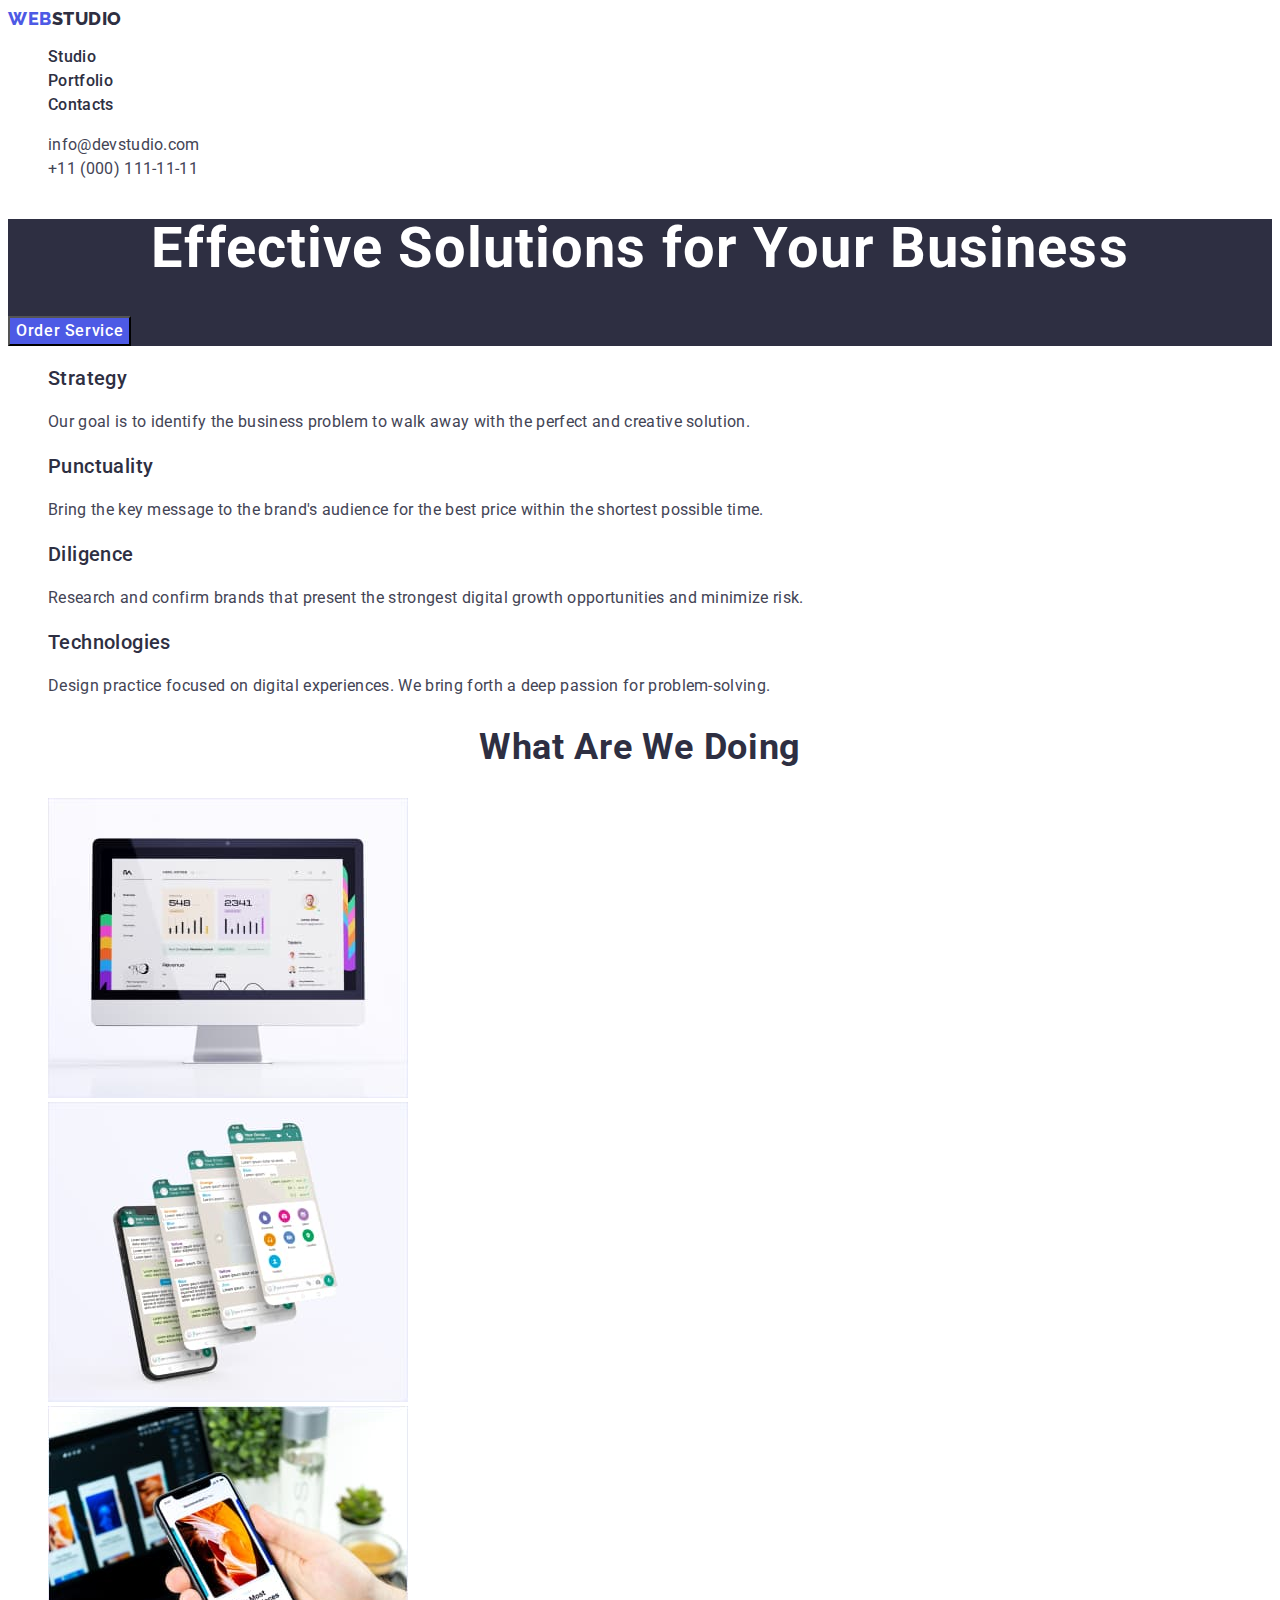
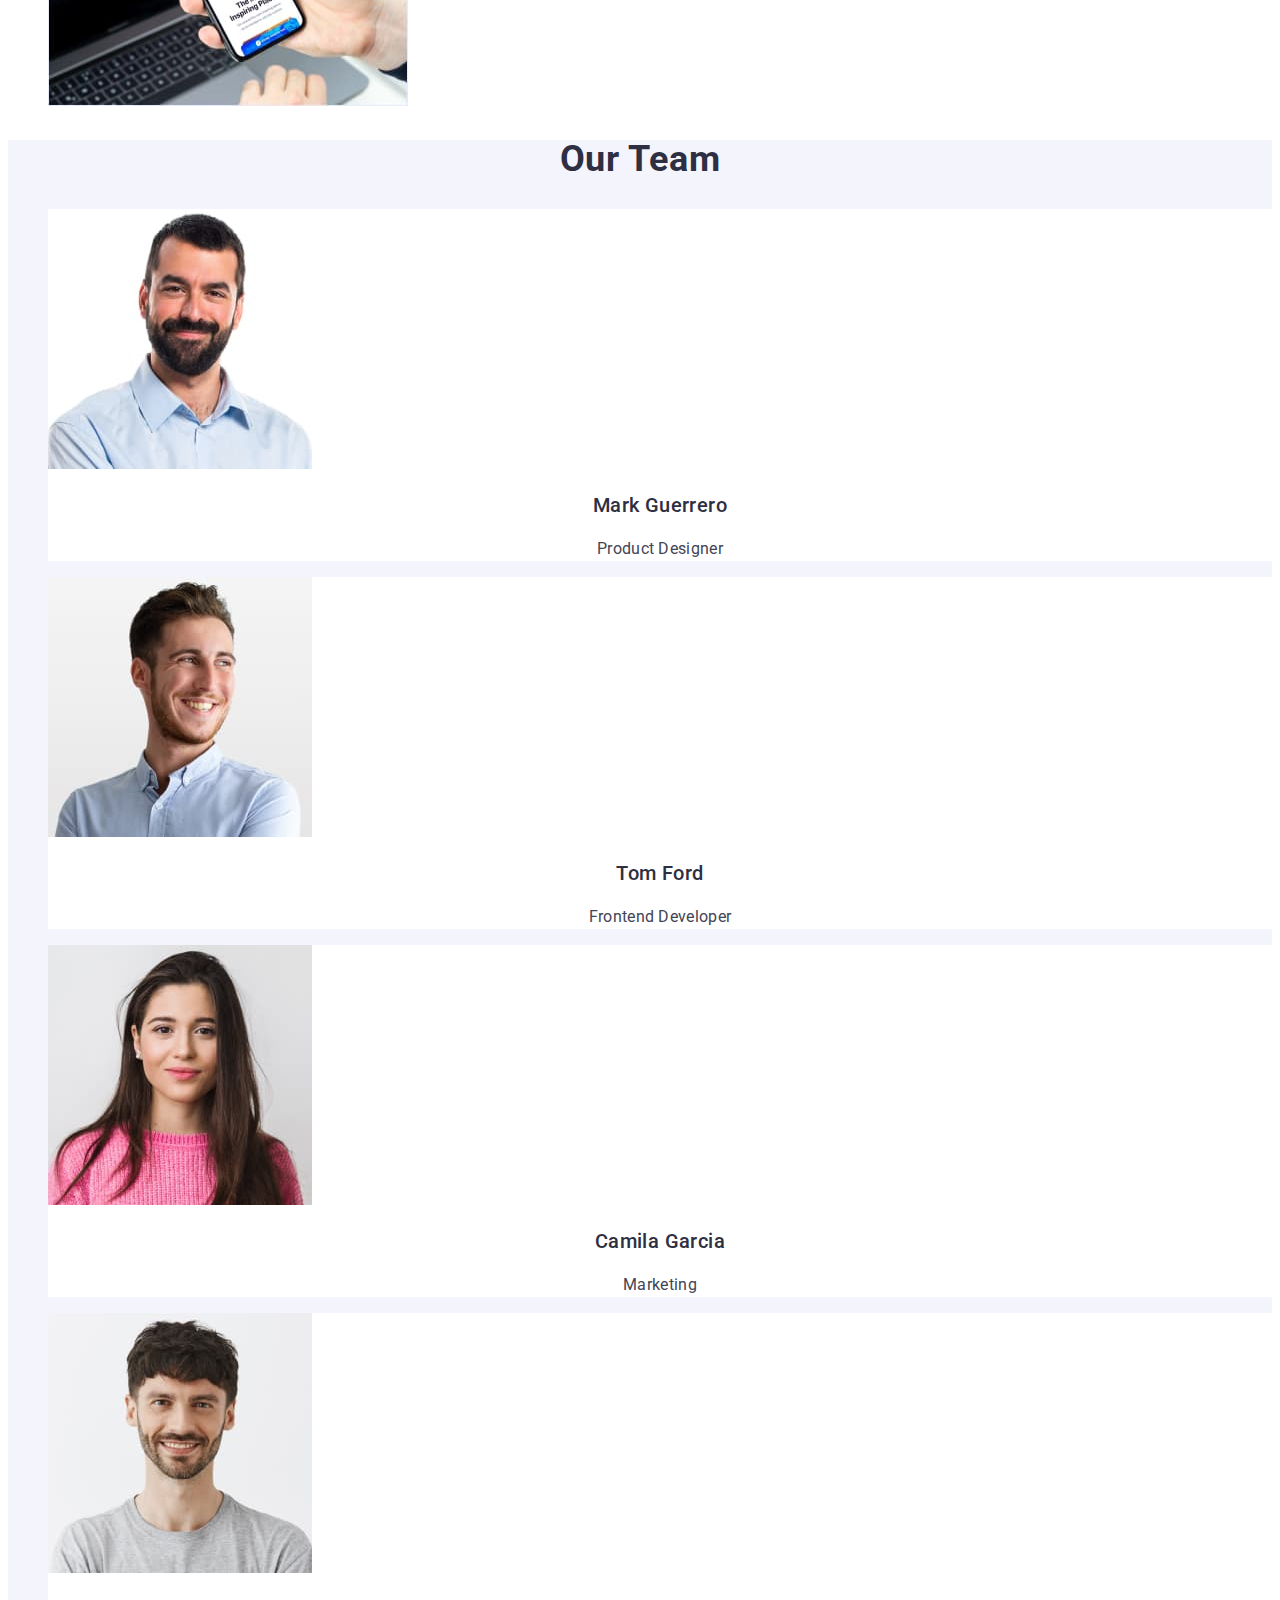
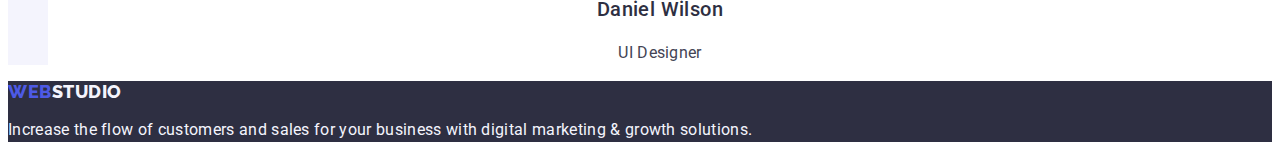
<file: index.html>
<!DOCTYPE html>
<html lang="en">
  <head>
    <meta charset="UTF-8" />
    <meta http-equiv="X-UA-Compatible" content="IE=edge" />
    <meta name="viewport" content="width=device-width, initial-scale=1.0" />
    <title>Studio</title>
    <link rel="preconnect" href="https://fonts.googleapis.com" />
    <link rel="preconnect" href="https://fonts.gstatic.com" crossorigin />
    <link
      href="https://fonts.googleapis.com/css2?family=Raleway:wght@800&family=Roboto:wght@400;500;700&display=swap"
      rel="stylesheet"
    />
    <link rel="stylesheet" href="./css/styles.css" />
  </head>
  <body>
    <header class="header">
      <nav class="header-navigation">
        <a class="header-logo link" href="./index.html"
          >Web<span class="span-studio-one">Studio</span></a
        >
        <ul class="header-list list">
          <li class="header-item">
            <a class="header-link link" href="./index.html">Studio</a>
          </li>
          <li class="header-item">
            <a class="header-link link" href="./portfolio.html">Portfolio</a>
          </li>
          <li class="header-item">
            <a class="header-link link" href="">Contacts</a>
          </li>
        </ul>
      </nav>

      <address class="header-address">
        <ul class="header-address list">
          <li>
            <a class="header-address-link link" href="mailto:info@devstudio.com"
              >info@devstudio.com</a
            >
          </li>
          <li>
            <a class="header-address-link link" href="tel:+110001111111"
              >+11 (000) 111-11-11</a
            >
          </li>
        </ul>
      </address>
    </header>
    <main>
      <section class="section-one">
        <h1 class="hero-one">Effective Solutions for Your Business</h1>
        <button class="hero-button" type="button">Order Service</button>
      </section>
      <section class="about">
        <h2 class="visually-hidden" hidden>Work</h2>
        <ul class="section-two list">
          <li class="about-list">
            <h3 class="about-name">Strategy</h3>
            <p class="about-work">
              Our goal is to identify the business problem to walk away with the
              perfect and creative solution.
            </p>
          </li>
          <li class="about-list">
            <h3 class="about-name">Punctuality</h3>
            <p class="about-work">
              Bring the key message to the brand's audience for the best price
              within the shortest possible time.
            </p>
          </li>
          <li class="about-list">
            <h3 class="about-name">Diligence</h3>
            <p class="about-work">
              Research and confirm brands that present the strongest digital
              growth opportunities and minimize risk.
            </p>
          </li>
          <li class="about-list">
            <h3 class="about-name">Technologies</h3>
            <p class="about-work">
              Design practice focused on digital experiences. We bring forth a
              deep passion for problem-solving.
            </p>
          </li>
        </ul>
      </section>
      <section class="section-pic">
        <h2 class="hero-two">What are we doing</h2>
        <ul class="section-three list">
          <li class="phone-pic">
            <img
              src="./images/img1(1).jpg"
              alt="laptop"
              width="360"
              height="300"
            />
          </li>
          <li class="phone-pic">
            <img
              src="./images/img2(1).jpg"
              alt="phone"
              width="360"
              height="300"
            />
          </li>
          <li class="phone-pic">
            <img
              src="./images/img3(1).jpg"
              alt="phone2"
              width="360"
              height="300"
            />
          </li>
        </ul>
      </section>
      <section class="section-human">
        <h2 class="hero-three">Our Team</h2>
        <ul class="section-four list">
          <li class="humah-tiem">
            <img
              src="./images/img1h.jpg"
              alt="human1"
              width="264"
              height="260"
            />
            <h3 class="human-hero">Mark Guerrero</h3>
            <p class="human-work">Product Designer</p>
          </li>
          <li class="humah-tiem">
            <img
              src="./images/img2h.jpg"
              alt="human2"
              width="264"
              height="260"
            />
            <h3 class="human-hero">Tom Ford</h3>
            <p class="human-work">Frontend Developer</p>
          </li>
          <li class="humah-tiem">
            <img
              src="./images/img3h.jpg"
              alt="human3"
              width="264"
              height="260"
            />
            <h3 class="human-hero">Camila Garcia</h3>
            <p class="human-work">Marketing</p>
          </li>
          <li class="humah-tiem">
            <img
              src="./images/img4h.jpg"
              alt="human4"
              width="264"
              height="260"
            />
            <h3 class="human-hero">Daniel Wilson</h3>
            <p class="human-work">UI Designer</p>
          </li>
        </ul>
      </section>
    </main>
    <footer class="footer">
      <a class="header-logo link" href="./index.html"
        >Web<span class="span-studio">Studio</span></a
      >
      <p class="footer-information">
        Increase the flow of customers and sales for your business with digital
        marketing & growth solutions.
      </p>
    </footer>
  </body>
</html>
</file>
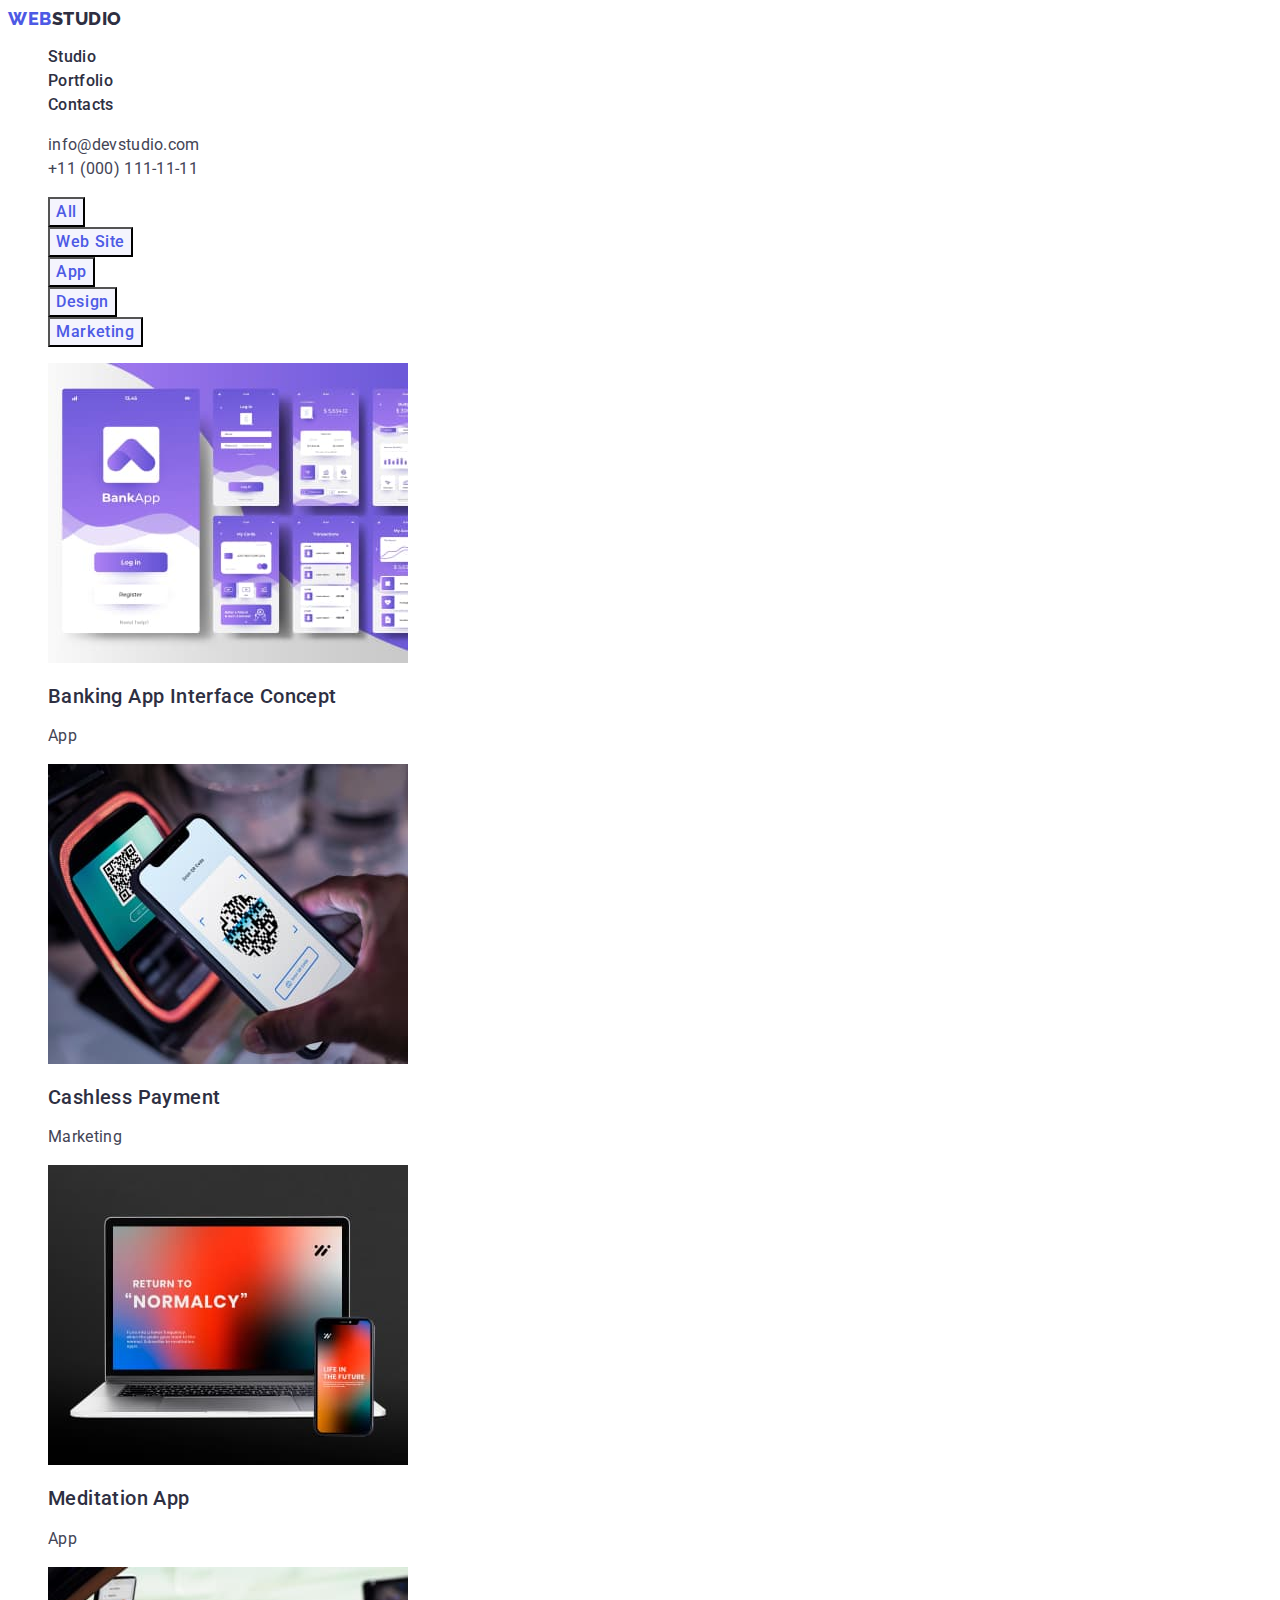
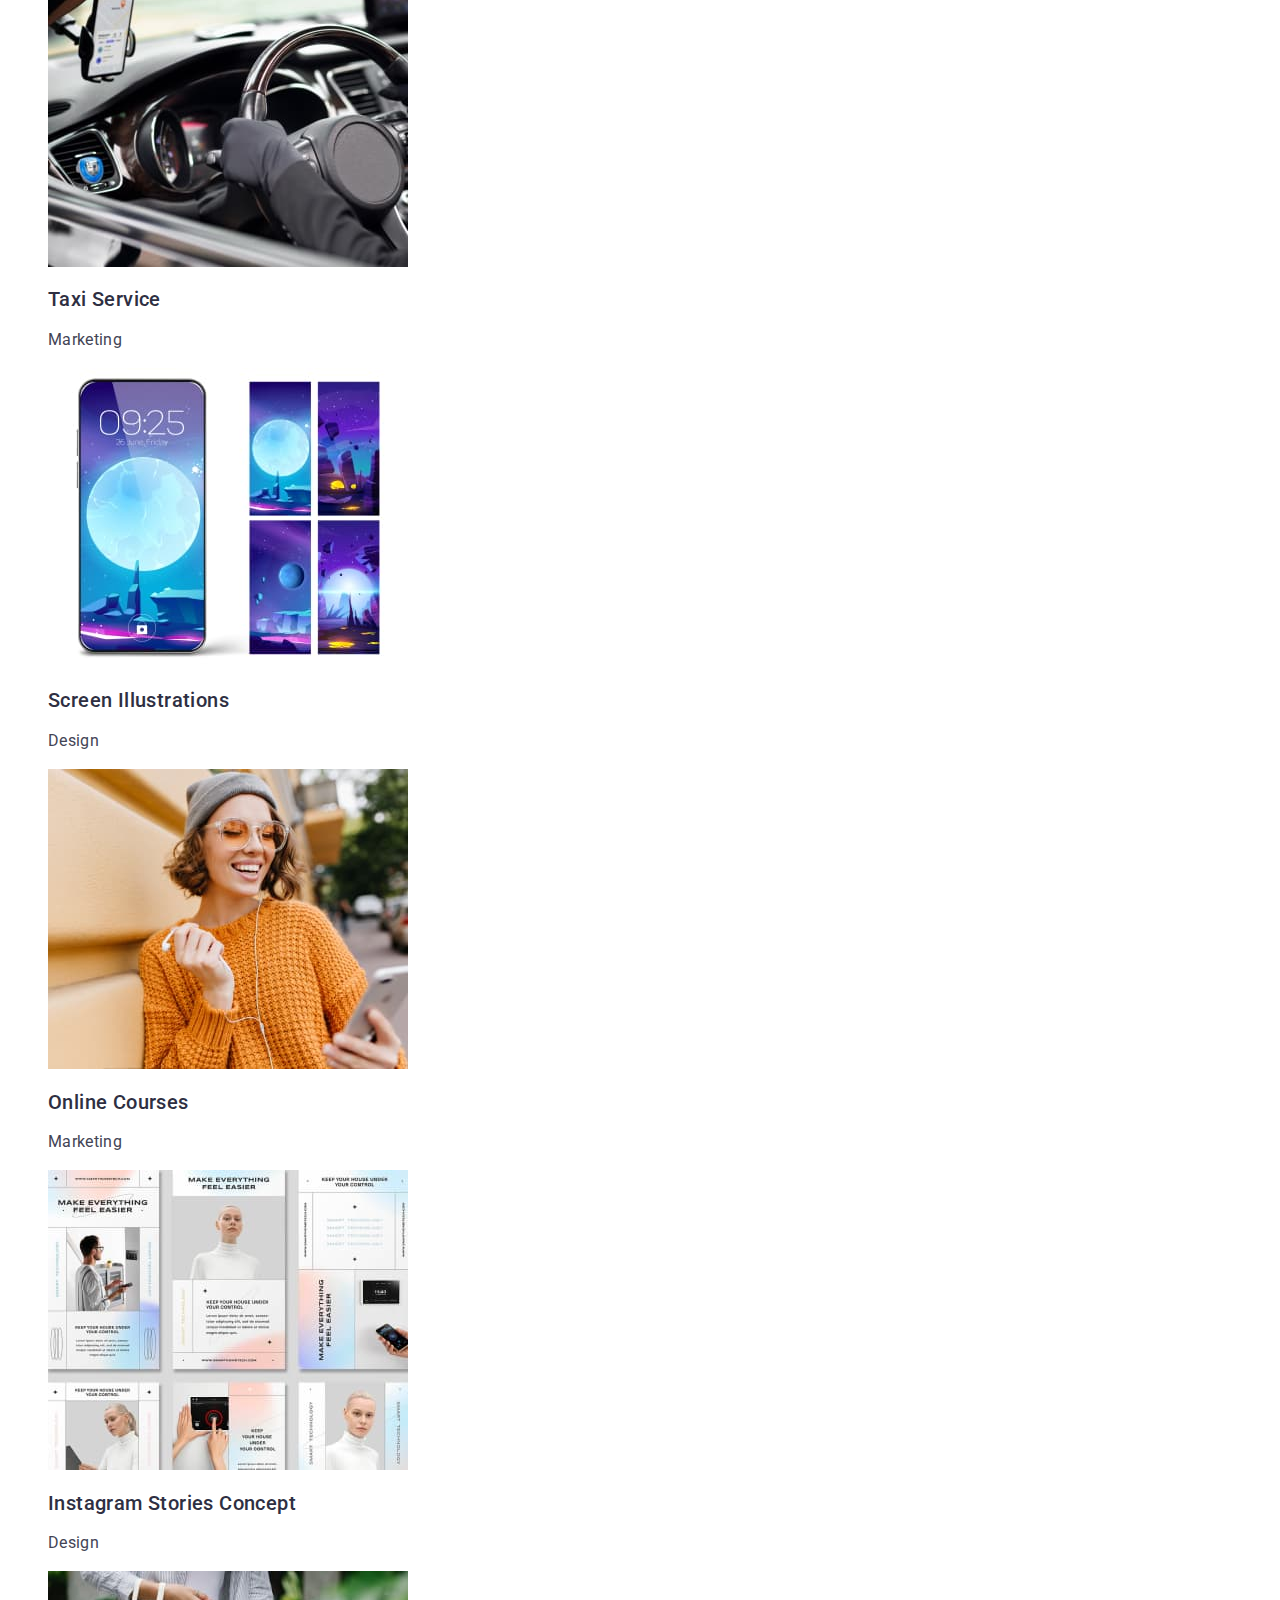
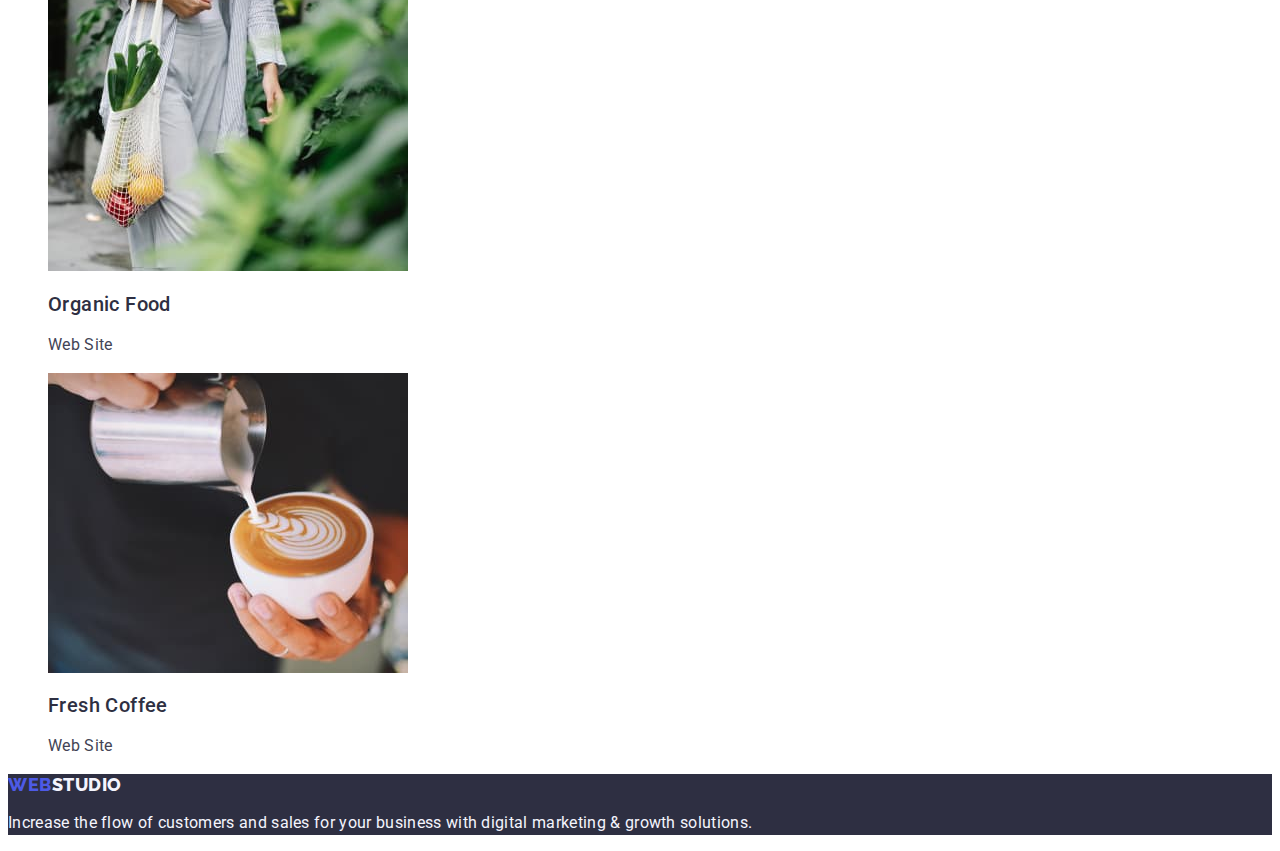
<file: portfolio.html>
<!DOCTYPE html>
<html lang="en">
  <head>
    <meta charset="UTF-8" />
    <meta http-equiv="X-UA-Compatible" content="IE=edge" />
    <meta name="viewport" content="width=device-width, initial-scale=1.0" />
    <title>Studio</title>
    <link rel="preconnect" href="https://fonts.googleapis.com" />
    <link rel="preconnect" href="https://fonts.gstatic.com" crossorigin />
    <link
      href="https://fonts.googleapis.com/css2?family=Raleway:wght@800&family=Roboto:wght@400;500;700&display=swap"
      rel="stylesheet"
    />
    <link rel="stylesheet" href="./css/styles.css" />
  </head>

  <body>
    <header class="header">
      <nav class="header-navigation">
        <a class="header-logo link" href="./index.html"
          >Web<span class="span-studio-one">Studio</span></a
        >
        <ul class="header-list list">
          <li class="header-item">
            <a class="header-link link" href="./index.html">Studio</a>
          </li>
          <li class="header-item">
            <a class="header-link link" href="./portfolio.html">Portfolio</a>
          </li>
          <li class="header-item">
            <a class="header-link link" href="">Contacts</a>
          </li>
        </ul>
      </nav>

      <address class="header-address">
        <ul class="header-address list">
          <li>
            <a class="header-address-link link" href="mailto:info@devstudio.com"
              >info@devstudio.com</a
            >
          </li>
          <li>
            <a class="header-address-link link" href="tel:+110001111111"
              >+11 (000) 111-11-11</a
            >
          </li>
        </ul>
      </address>
    </header>
    <main>
      <section class="button list">
        <h1 hidden>Worktwo</h1>
        <ul class="list">
          <li>
            <button class="button-list-tow link" type="button">All</button>
          </li>
          <li>
            <button class="button-list-tow link" type="button">Web Site</button>
          </li>
          <li>
            <button class="button-list-tow link" type="button">App</button>
          </li>
          <li>
            <button class="button-list-tow link" type="button">Design</button>
          </li>
          <li>
            <button class="button-list-tow link" type="button">
              Marketing
            </button>
          </li>
        </ul>

        <ul class="row list">
          <li class="row-list link">
            <a class="link" href=""
              ><img
                class="photo360"
                src="./images/img4.jpg"
                alt="banking"
                width="360"
              />
              <h2 class="horo-row">Banking App Interface Concept</h2>
              <p class="bottom-row">App</p></a
            >
          </li>
          <li class="row-list link">
            <a class="link" href=""
              ><img
                class="photo360"
                src="./images/img21.jpg"
                alt="cashless"
                width="360"
              />
              <h2 class="horo-row">Cashless Payment</h2>
              <p class="bottom-row">Marketing</p></a
            >
          </li>
          <li class="row-list link">
            <a class="link" href="">
              <img
                class="photo360"
                src="./images/img32.jpg"
                alt="meditation"
                width="360"
              />
              <h2 class="horo-row">Meditation App</h2>
              <p class="bottom-row">App</p></a
            >
          </li>
          <li class="row-list link">
            <a class="link" href="">
              <img
                class="photo360"
                src="./images/img5.jpg"
                alt="taxi"
                width="360"
              />
              <h2 class="horo-row">Taxi Service</h2>
              <p class="bottom-row">Marketing</p></a
            >
          </li>
          <li class="row-list link">
            <a class="link" href="">
              <img
                class="photo360"
                src="./images/img22.jpg"
                alt="screen"
                width="360"
              />
              <h2 class="horo-row">Screen Illustrations</h2>
              <p class="bottom-row">Design</p></a
            >
          </li>
          <li class="row-list link">
            <a class="link" href="">
              <img
                class="photo360"
                src="./images/img33.jpg"
                alt="online"
                width="360"
              />
              <h2 class="horo-row">Online Courses</h2>
              <p class="bottom-row">Marketing</p></a
            >
          </li>
          <li class="row-list link">
            <a class="link" href=""
              ><img
                class="photo360"
                src="./images/img6.jpg"
                alt="instagram"
                width="360"
              />
              <h2 class="horo-row">Instagram Stories Concept</h2>
              <p class="bottom-row">Design</p></a
            >
          </li>
          <li class="row-list link">
            <a class="link" href=""
              ><img
                class="photo360"
                src="./images/img23.jpg"
                alt="organic"
                width="360"
              />
              <h2 class="horo-row">Organic Food</h2>
              <p class="bottom-row">Web Site</p></a
            >
          </li>
          <li class="row-list link">
            <a class="link" href="">
              <img
                class="photo360"
                src="./images/img34.jpg"
                alt="fresh"
                width="360"
              />
              <h2 class="horo-row">Fresh Coffee</h2>
              <p class="bottom-row">Web Site</p></a
            >
          </li>
        </ul>
      </section>
    </main>
    <footer class="footer">
      <a class="header-logo link" href="./index.html"
        >Web<span class="span-studio">Studio</span></a
      >
      <p class="footer-information">
        Increase the flow of customers and sales for your business with digital
        marketing & growth solutions.
      </p>
    </footer>
  </body>
</html>
</file>
<file: css/styles.css>
:root{
    --title-color: #ffffff;
    --cloud-color: #f4f4fd;
    --slate-color: #434455;
    --navy-color: #2E2F42;
    --iris-color: #4d5ae5;
    --ocean-color: #404BBF;
}

body {
    font-family: "Roboto", sans-serif;
    background-color:var(--title-color);
    color:var(--slate-color);
}
/* HEADER LOGO*/
.header-logo{
font-family: "Raleway", sans-serif;
font-weight: 800;
font-size: 18px;
line-height: 1.17;
letter-spacing: 0.03em;
text-transform: uppercase;
text-decoration: none;
color: var(--iris-color);
}


.span-studio
{
    color:var(--cloud-color);
}

.span-studio-one{
    color:var(--navy-color);
}
    

.list{
    list-style: none;
}

.link{
    text-decoration:none;
    
}

/* HEADER*/

.header-address{
    font-style: normal
}

.header-link{
font-family: 'Roboto';
    font-style: normal;
    font-weight: 500;
    font-size: 16px;
    line-height: 1.5;
    letter-spacing: 0.02em;
    color:var(--navy-color);

}
.header-link:hover{
    color:var(--ocean-color);
}
.header-link:focus{
    color:var(--ocean-color);
}

.header-address-link{
    font-family: 'Roboto',sans-serif;
        font-style: normal;
        font-weight: 400;
        font-size: 16px;
        line-height: 1.5;
        letter-spacing: 0.02em;
        color:var(--slate-color);
}
.header-address-link:hover{
    color:var(--ocean-color);
}
.header-address-link:focus{
color: var(--ocean-color);
}

/* SECTION HTML */

.section-one{
background:var(--navy-color);
}


.hero-button{
    background-color: var(--iris-color);
        font-family: 'Roboto', sans-serif;
        cursor: pointer;
        font-style: normal;
        font-weight: 500;
        font-size: 16px;
        line-height: 1.5;
        letter-spacing: 0.04em; 
        color: var(--title-color);
}
.hero-button:hover{
background-color:var(--ocean-color);
}
.hero-button:focus{
background-color:var(--ocean-color);
}

.hero-one{
    font-family: 'Roboto';
        font-style: normal;
        font-weight: 700;
        font-size: 56px;
        line-height: 1.07;
        text-align: center;
        letter-spacing: 0.02em;
color: var(--title-color);
}


/*  */

.about-name{
font-family: 'Roboto';
    font-style: normal;
    font-weight: 500;
    font-size: 20px;
    line-height: 1.2;
    letter-spacing: 0.02em;
    color:var(--navy-color);
    background-color: var(--title-color);
}

.about-work{
font-family: 'Roboto';
    font-style: normal;
    font-weight: 400;
    font-size: 16px;
    line-height: 1.5;
    letter-spacing: 0.02em;
    color: var(--slate-color);
}

/* SECTION 2 */

.hero-two{
    font-family: 'Roboto';
        font-style: normal;
        font-weight: 700;
        font-size: 36px;
        line-height: 1.11;
        text-align: center;
        letter-spacing: 0.02em;
        text-transform: capitalize;
        color:var(--navy-color);
}

/* SECTION 3 */

.section-human{
background-color:var(--cloud-color);
}


.hero-three{
    background-color:var(--cloud-color);
    font-family: 'Roboto';
        font-style: normal;
        font-weight: 700;
        font-size: 36px;
        line-height: 1.11;
        text-align: center;
        letter-spacing: 0.02em;
        text-transform: capitalize;
        color: var(--navy-color);
}

.human-hero{
    background-color:var(--title-color);
    font-family: 'Roboto';
        font-style: normal;
        font-weight: 500;
        font-size: 20px;
        line-height: 1.2;
        text-align: center;
        letter-spacing: 0.02em;
        color:var(--navy-color);
}

.human-work{
    font-family: 'Roboto';
        font-style: normal;
        font-weight: 400;
        font-size: 16px;
        line-height: 1.5;
        text-align: center;
        letter-spacing: 0.02em;
        color:var(--slate-color);
}

.humah-tiem {
background-color: var(--title-color);
}

/* FOOTER */

.footer-information{
        font-style: normal;
        font-weight: 400;
        font-size: 16px;
        line-height: 1.5;
        letter-spacing: 0.02em;
        color: var(--cloud-color);
}

.footer{
    background:var(--navy-color);
}

/*  tow list */

.button-list-tow {
    font-family: 'Roboto',sans-serif;
        font-style: normal;
        font-weight: 500;
        font-size: 16px;
        line-height: 1.5;
        text-align: center;
        letter-spacing: 0.04em;
        color: var(--iris-color);
        background-color:var(--cloud-color);
        cursor: pointer;
      
}

.button-list-tow:hover {
   background-color: var(--ocean-color);
   color: var(--title-color);
}

.button-list-tow:focus {
 background-color:var(--ocean-color);
 color: var(--title-color);
}

.row-list{
    text-decoration: none;
}

.horo-row{
font-family: 'Roboto',sans-serif;
    font-style: normal;
    font-weight: 500;
    font-size: 20px;
    line-height: 1.2;
    letter-spacing: 0.02em;
    color:var(--navy-color);
}



.bottom-row{
font-family: 'Roboto';
    font-style: normal;
    font-weight: 400;
    font-size: 16px;
    line-height: 1.5;
    letter-spacing: 0.02em;
    color:var(--slate-color);
}
</file>
